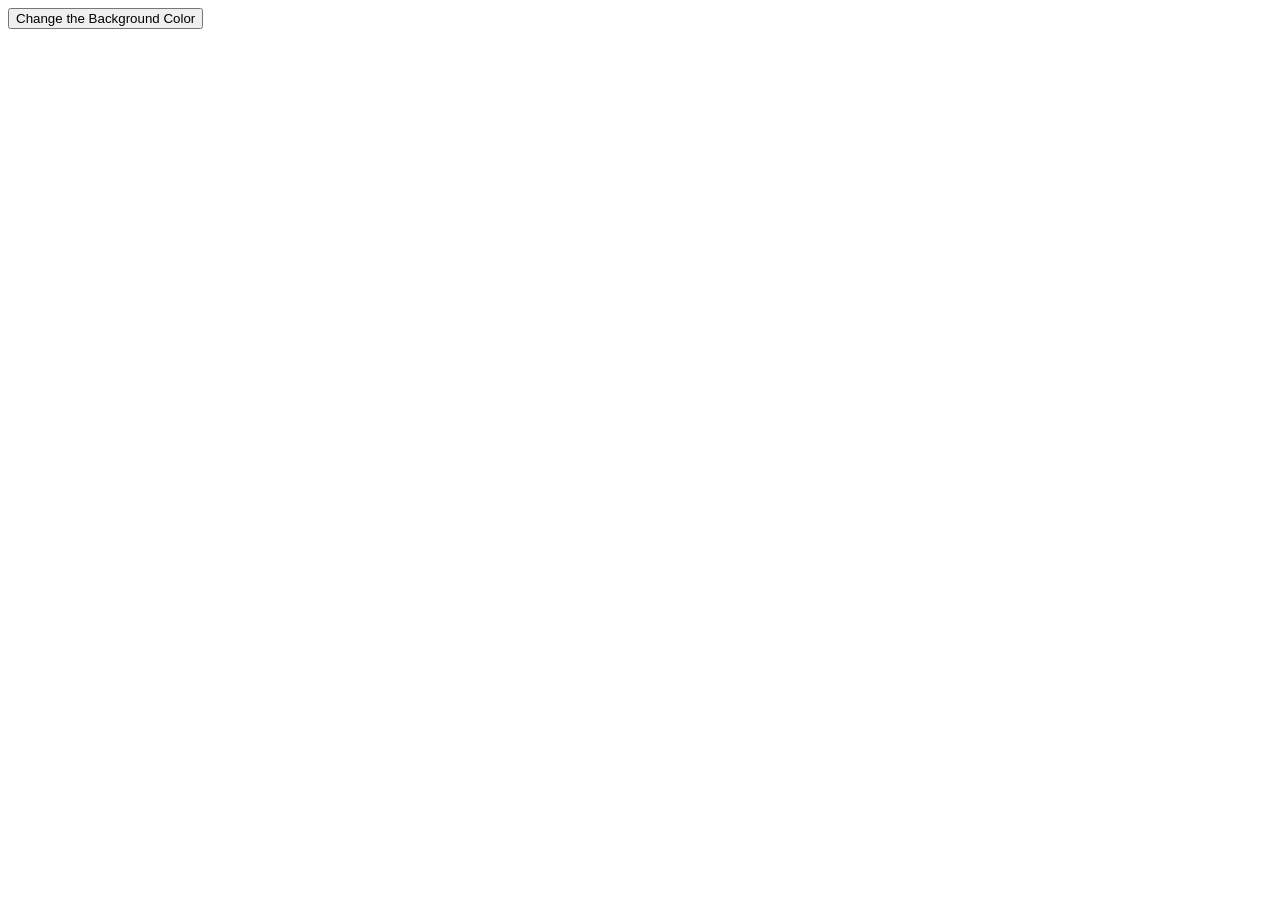
<file: 11_javascript-refresher/07_dom.html>
<html lang="en">
<head>
    <link href="https://fonts.googleapis.com/css2?family=Baloo+2&display=swap" rel="stylesheet">
    <meta charset="UTF-8">
    <meta name="viewport" content="width=device-width, initial-scale=1.0">
    <title>dom html</title>
</head> 

<body>
    <button id="colorBtn">Change the Background Color</button>
    <p id="colorDisplay"></p>
    <p id="timeOutMessage"></p>

    <script>
        document.getElementById("colorBtn").addEventListener('click', function() {
            const color = prompt("What's your favorite color?")

            if (color) {
                document.body.style.backgroundColor = color
                document.getElementById('colorDisplay').innerText = `Your favorite color: ${color}`
            }
        })

        setTimeout(function() {
            document.getElementById('timeOutMessage').innerText = "This message appears after 2 seconds"
        }, 2000)
    </script>   
</body>
</html>
</file>
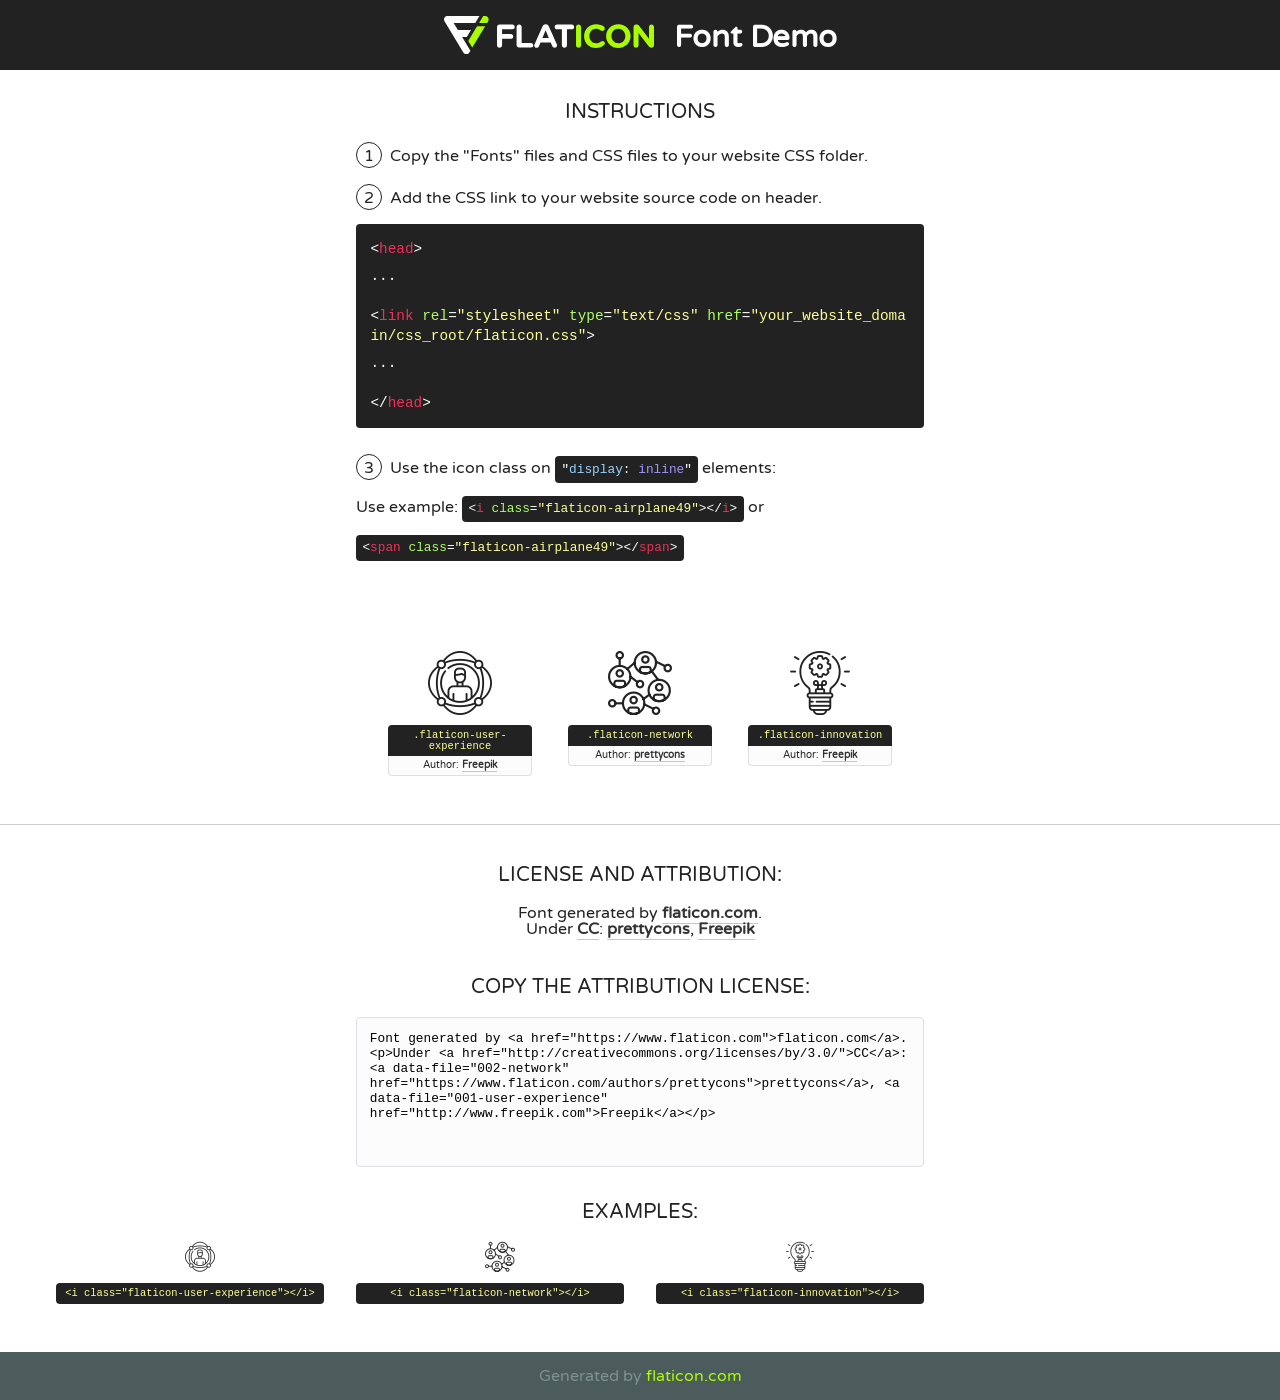
<file: personal-portfolio/fonts/flaticon/font/flaticon.html>
<!DOCTYPE html>
<!--
  Flaticon icon font: Flaticon
  Creation date: 08/05/2020 12:03
-->
<html>
<!DOCTYPE html>
<html>

<head>
    <title>Flaticon WebFont</title>
    <link href="http://fonts.googleapis.com/css?family=Varela+Round" rel="stylesheet" type="text/css" />
    <link rel="stylesheet" type="text/css" href="flaticon.css">
    <meta charset="UTF-8">
    <style>
    html, body, div, span, applet, object, iframe,
    h1, h2, h3, h4, h5, h6, p, blockquote, pre,
    a, abbr, acronym, address, big, cite, code,
    del, dfn, em, img, ins, kbd, q, s, samp,
    small, strike, strong, sub, sup, tt, var,
    b, u, i, center,
    dl, dt, dd, ol, ul, li,
    fieldset, form, label, legend,
    table, caption, tbody, tfoot, thead, tr, th, td,
    article, aside, canvas, details, embed, 
    figure, figcaption, footer, header, hgroup, 
    menu, nav, output, ruby, section, summary,
    time, mark, audio, video {
        margin: 0;
        padding: 0;
        border: 0;
        font-size: 100%;
        font: inherit;
        vertical-align: baseline;
    }
    /* HTML5 display-role reset for older browsers */
    article, aside, details, figcaption, figure, 
    footer, header, hgroup, menu, nav, section {
        display: block;
    }
    body {
        line-height: 1;
    }
    ol, ul {
        list-style: none;
    }
    blockquote, q {
        quotes: none;
    }
    blockquote:before, blockquote:after,
    q:before, q:after {
        content: '';
        content: none;
    }
    table {
        border-collapse: collapse;
        border-spacing: 0;
    }
    body {
        font-family: 'Varela Round', Helvetica, Arial, sans-serif;
        font-size: 16px;
        color: #222;
    }
    a {
        color: #333;
        border-bottom: 1px solid #a9fd00;
        font-weight: bold;
        text-decoration: none;
    }
    * {
        -moz-box-sizing: border-box;
        -webkit-box-sizing: border-box;
        box-sizing: border-box;
        margin: 0;
        padding: 0;
    }
    [class^="flaticon-"]:before, [class*=" flaticon-"]:before, [class^="flaticon-"]:after, [class*=" flaticon-"]:after {
        font-family: Flaticon;
        font-size: 30px;
        font-style: normal;
        margin-left: 20px;
        color: #333;
    }
    .wrapper {
        max-width: 600px;
        margin: auto;
        padding: 0 1em;
    }
    .title {
        font-size: 1.25em;
        text-align: center;
        margin-bottom: 1em;
        text-transform: uppercase;
    }
    header {
        text-align: center;
        background-color: #222;
        color: #fff;
        padding: 1em;
    }
    header .logo {
        width: 210px;
        height: 38px;
        display: inline-block;
        vertical-align: middle;
        margin-right: 1em;
        border: none;
    }
    header strong {
        font-size: 1.95em;
        font-weight: bold;
        vertical-align: middle;
        margin-top: 5px;
        display: inline-block;
    }
    .demo {
        margin: 2em auto;
        line-height: 1.25em;
    }
    .demo ul li {
        margin-bottom: 1em;
    }
    .demo ul li .num {
        color: #222;
        border-radius: 20px;
        display: inline-block;
        width: 26px;
        padding: 3px;
        height: 26px;
        text-align: center;
        margin-right: 0.5em;
        border: 1px solid #222;
    }
    .demo ul li code {
        background-color: #222;
        border-radius: 4px;
        padding: 0.25em 0.5em;
        display: inline-block;
        color: #fff;
        font-family: Consolas,Monaco,Lucida Console,Liberation Mono,DejaVu Sans Mono,Bitstream Vera Sans Mono,Courier New, monospace;
        font-weight: lighter;
        margin-top: 1em;
        font-size: 0.8em;
        word-break: break-all;
    }
    .demo ul li code.big {
        padding: 1em;
        font-size: 0.9em;
    }
    .demo ul li code .red {
        color: #EF3159;
    }
    .demo ul li code .green {
        color: #ACFF65;
    }
    .demo ul li code .yellow {
        color: #FFFF99;
    }
    .demo ul li code .blue {
        color: #99D3FF;
    }
    .demo ul li code .purple {
        color: #A295FF;
    }
    .demo ul li code .dots {
        margin-top: 0.5em;
        display: block;
    }
    #glyphs {
        border-bottom: 1px solid #ccc;
        padding: 2em 0;
        text-align: center;
    }
    .glyph {
        display: inline-block;
        width: 9em;
        margin: 1em;
        text-align: center;
        vertical-align: top;
        background: #FFF;
    }
    .glyph .glyph-icon {
        padding: 10px;
        display: block;
        font-family:"Flaticon";
        font-size: 64px;
        line-height: 1;
    }
    .glyph .glyph-icon:before {
        font-size: 64px;
        color: #222;
        margin-left: 0;
    }
    .class-name {
        font-size: 0.65em;
        background-color: #222;
        color: #fff;
        border-radius: 4px 4px 0 0;
        padding: 0.5em;
        color: #FFFF99;
        font-family: Consolas,Monaco,Lucida Console,Liberation Mono,DejaVu Sans Mono,Bitstream Vera Sans Mono,Courier New, monospace;
    }
    .author-name {
        font-size: 0.6em;
        background-color: #fcfcfd;
        border: 1px solid #DEDEE4;
        border-top: 0;
        border-radius: 0 0 4px 4px;
        padding: 0.5em;
    }
    .class-name:last-child {
        font-size: 10px;
        color:#888;
    }
    .class-name:last-child a {
        font-size: 10px;
        color:#555;
    }
    .class-name:last-child a:hover {
        color:#a9fd00;
    }
    .glyph > input {
        display: block;
        width: 100px;
        margin: 5px auto;
        text-align: center;
        font-size: 12px;
        cursor: text;
    }
    .glyph > input.icon-input {
        font-family:"Flaticon";
        font-size: 16px;
        margin-bottom: 10px;
    }
    .attribution .title {
        margin-top: 2em;
    }
    .attribution textarea {
        background-color: #fcfcfd;
        padding: 1em;
        border: none;
        box-shadow: none;
        border: 1px solid #DEDEE4;
        border-radius: 4px;
        resize: none;
        width: 100%;
        height: 150px;
        font-size: 0.8em;
        font-family: Consolas,Monaco,Lucida Console,Liberation Mono,DejaVu Sans Mono,Bitstream Vera Sans Mono,Courier New, monospace;
        -webkit-appearance: none;
    }
    .iconsuse {
        margin: 2em auto;
        text-align: center;
        max-width: 1200px;
    }
    .iconsuse:after {
        content: '';
        display: table;
        clear: both;
    }
    .iconsuse .image {
        float: left;
        width: 25%;
        padding: 0 1em;
    }
    .iconsuse .image p {
        margin-bottom: 1em;
    }
    .iconsuse .image span {
        display: block;
        font-size: 0.65em;
        background-color: #222;
        color: #fff;
        border-radius: 4px;
        padding: 0.5em;
        color: #FFFF99;
        margin-top: 1em;
        font-family: Consolas,Monaco,Lucida Console,Liberation Mono,DejaVu Sans Mono,Bitstream Vera Sans Mono,Courier New, monospace;
    }
    #footer {
        text-align: center;
        background-color: #4C5B5C;
        color: #7c9192;
        padding: 1em;
    }
    #footer a {
        border: none;
        color: #a9fd00;
        font-weight: normal;
    }
    @media (max-width: 960px) {
        .iconsuse .image {
            width: 50%;
        }
    }
    @media (max-width: 560px) {
        .iconsuse .image {
            width: 100%;
        }
    }
    </style>
</head>

<body class="characters-off">

    <header>
        <a href="https://www.flaticon.com" target="_blank" class="logo">
            <svg version="1.1" xmlns="http://www.w3.org/2000/svg" xmlns:xlink="http://www.w3.org/1999/xlink" xmlns:a="http://ns.adobe.com/AdobeSVGViewerExtensions/3.0/" viewBox="0 0 560.875 102.036" enable-background="new 0 0 560.875 102.036" xml:space="preserve">
                <defs>
                </defs>
                <g>
                    <g class="letters">
                        <path fill="#ffffff" d="M141.596,29.675c0-3.777,2.985-6.767,6.764-6.767h34.438c3.426,0,6.15,2.728,6.15,6.15
                        c0,3.43-2.724,6.149-6.15,6.149h-27.674v13.091h23.719c3.429,0,6.151,2.724,6.151,6.15c0,3.43-2.723,6.149-6.151,6.149h-23.719
                        v17.574c0,3.773-2.986,6.761-6.764,6.761c-3.779,0-6.764-2.989-6.764-6.761V29.675z"></path>
                        <path fill="#ffffff" d="M193.844,29.149c0-3.781,2.985-6.767,6.764-6.767c3.776,0,6.763,2.985,6.763,6.767v42.957h25.039
                        c3.426,0,6.149,2.726,6.149,6.153c0,3.425-2.723,6.15-6.149,6.15h-31.802c-3.779,0-6.764-2.986-6.764-6.768V29.149z"></path>
                        <path fill="#ffffff" d="M241.891,75.71l21.438-48.407c1.492-3.341,4.215-5.357,7.906-5.357h0.792
                        c3.686,0,6.323,2.017,7.815,5.357l21.439,48.407c0.436,0.967,0.701,1.845,0.701,2.723c0,3.602-2.809,6.501-6.414,6.501
                        c-3.161,0-5.269-1.845-6.499-4.655l-4.132-9.661h-27.059l-4.301,10.102c-1.144,2.631-3.426,4.214-6.237,4.214
                        c-3.517,0-6.24-2.81-6.24-6.325C241.1,77.64,241.451,76.677,241.891,75.71z M279.932,58.666l-8.521-20.297l-8.526,20.297H279.932
                        z"></path>
                        <path fill="#ffffff" d="M314.864,35.387H301.86c-3.429,0-6.239-2.813-6.239-6.238c0-3.429,2.811-6.24,6.239-6.24h39.533
                        c3.426,0,6.237,2.811,6.237,6.24c0,3.425-2.811,6.238-6.237,6.238h-13.001v42.785c0,3.773-2.99,6.761-6.764,6.761
                        c-3.779,0-6.764-2.989-6.764-6.761V35.387z"></path>
                        <path fill="#A9FD00" d="M352.615,29.149c0-3.781,2.985-6.767,6.767-6.767c3.774,0,6.761,2.985,6.761,6.767v49.024
                        c0,3.773-2.987,6.761-6.761,6.761c-3.781,0-6.767-2.989-6.767-6.761V29.149z"></path>
                        <path fill="#A9FD00" d="M374.132,53.836v-0.179c0-17.481,13.178-31.801,32.065-31.801c9.22,0,15.459,2.458,20.557,6.238
                        c1.402,1.054,2.637,2.985,2.637,5.357c0,3.692-2.985,6.59-6.681,6.59c-1.845,0-3.071-0.702-4.044-1.319
                        c-3.776-2.813-7.729-4.393-12.562-4.393c-10.364,0-17.831,8.611-17.831,19.154v0.173c0,10.542,7.291,19.329,17.831,19.329
                        c5.715,0,9.492-1.756,13.359-4.834c1.049-0.874,2.458-1.491,4.039-1.491c3.429,0,6.325,2.813,6.325,6.236
                        c0,2.106-1.056,3.78-2.282,4.834c-5.539,4.834-12.036,7.733-21.878,7.733C387.572,85.464,374.132,71.493,374.132,53.836z"></path>
                        <path fill="#A9FD00" d="M433.009,53.836v-0.179c0-17.481,13.79-31.801,32.766-31.801c18.981,0,32.592,14.143,32.592,31.628v0.173
                        c0,17.483-13.785,31.807-32.769,31.807C446.625,85.464,433.009,71.32,433.009,53.836z M484.224,53.836v-0.179
                        c0-10.539-7.725-19.326-18.626-19.326c-10.893,0-18.449,8.611-18.449,19.154v0.173c0,10.542,7.73,19.329,18.626,19.329
                        C476.676,72.986,484.224,64.378,484.224,53.836z"></path>
                        <path fill="#A9FD00" d="M506.233,29.321c0-3.774,2.99-6.763,6.767-6.763h1.401c3.252,0,5.183,1.583,7.029,3.953l26.093,34.265
                        V29.059c0-3.692,2.99-6.677,6.681-6.677c3.683,0,6.671,2.985,6.671,6.677v48.934c0,3.78-2.987,6.765-6.764,6.765h-0.436
                        c-3.257,0-5.188-1.581-7.034-3.953l-27.056-35.492v32.944c0,3.687-2.985,6.676-6.678,6.676c-3.683,0-6.673-2.989-6.673-6.676
                        V29.321z"></path>
                    </g>
                    <g class="insignia">
                        <path fill="#ffffff" d="M48.372,56.137h12.517l11.156-18.537H37.186L25.688,18.539h57.825L94.668,0H9.271
                        C5.925,0,2.842,1.801,1.198,4.716c-1.644,2.907-1.593,6.482,0.134,9.343l50.38,83.501c1.678,2.781,4.689,4.476,7.938,4.476
                        c3.246,0,6.257-1.695,7.935-4.476l2.898-4.804L48.372,56.137z"></path>
                        <g class="i">
                            <path fill="#A9FD00" d="M93.575,18.539h0.031v0.004l21.652,0.004l2.705-4.488c1.727-2.861,1.778-6.436,0.133-9.343
                            C116.454,1.801,113.371,0,110.026,0h-5.294L93.575,18.539z"></path>
                            <polygon fill="#A9FD00" points="88.291,27.356 64.725,66.486 75.519,84.404 109.942,27.356"></polygon>
                        </g>
                    </g>
                </g>
            </svg>
        </a>
        <strong>Font Demo</strong>
    </header>


    <section class="demo wrapper">

        <p class="title">Instructions</p>

        <ul>
            <li>
                <span class="num">1</span>Copy the "Fonts" files and CSS files to your website CSS folder.
            </li>
            <li>
                <span class="num">2</span>Add the CSS link to your website source code on header.
                <code class="big">
                    &lt;<span class="red">head</span>&gt;
                    <br/><span class="dots">...</span>
                    <br/>&lt;<span class="red">link</span> <span class="green">rel</span>=<span class="yellow">"stylesheet"</span> <span class="green">type</span>=<span class="yellow">"text/css"</span> <span class="green">href</span>=<span class="yellow">"your_website_domain/css_root/flaticon.css"</span>&gt;
                    <br/><span class="dots">...</span>
                    <br/>&lt;/<span class="red">head</span>&gt;
                </code>
            </li>

            <li>
                <p>
                    <span class="num">3</span>Use the icon class on <code>"<span class="blue">display</span>:<span class="purple"> inline</span>"</code> elements:
                    <br />
                    Use example: <code>&lt;<span class="red">i</span> <span class="green">class</span>=<span class="yellow">&quot;flaticon-airplane49&quot;</span>&gt;&lt;/<span class="red">i</span>&gt;</code> or <code>&lt;<span class="red">span</span> <span class="green">class</span>=<span class="yellow">&quot;flaticon-airplane49&quot;</span>&gt;&lt;/<span class="red">span</span>&gt;</code>
            </li>
        </ul>

    </section>




   <section id="glyphs">          
    
      
        <div class="glyph"><div class="glyph-icon flaticon-user-experience"></div>
            <div class="class-name">.flaticon-user-experience</div>
            <div class="author-name">Author: <a data-file="001-user-experience" href="http://www.freepik.com">Freepik</a> </div> 
        </div>        
        
        <div class="glyph"><div class="glyph-icon flaticon-network"></div>
            <div class="class-name">.flaticon-network</div>
            <div class="author-name">Author: <a data-file="002-network" href="https://www.flaticon.com/authors/prettycons">prettycons</a> </div> 
        </div>        
        
        <div class="glyph"><div class="glyph-icon flaticon-innovation"></div>
            <div class="class-name">.flaticon-innovation</div>
            <div class="author-name">Author: <a data-file="003-innovation" href="http://www.freepik.com">Freepik</a> </div> 
        </div>        
        

    </section>



    <section class="attribution wrapper"   style="text-align:center;">

      <div class="title">License and attribution:</div><div class="attrDiv">Font generated by <a href="https://www.flaticon.com">flaticon.com</a>. <div><p>Under <a href="http://creativecommons.org/licenses/by/3.0/">CC</a>: <a data-file="002-network" href="https://www.flaticon.com/authors/prettycons">prettycons</a>, <a data-file="001-user-experience" href="http://www.freepik.com">Freepik</a></p>  </div>
      </div>
      <div class="title">Copy the Attribution License:</div>

    <textarea onclick="this.focus();this.select();">Font generated by &lt;a href=&quot;https://www.flaticon.com&quot;&gt;flaticon.com&lt;/a&gt;. <p>Under <a href="http://creativecommons.org/licenses/by/3.0/">CC</a>: <a data-file="002-network" href="https://www.flaticon.com/authors/prettycons">prettycons</a>, <a data-file="001-user-experience" href="http://www.freepik.com">Freepik</a></p>  
     </textarea>

    </section>

    <section class="iconsuse">

          <div class="title">Examples:</div>            
             
            <div class="image">
                <p>
                    <i class="glyph-icon flaticon-user-experience"></i> 
                    <span>&lt;i class=&quot;flaticon-user-experience&quot;&gt;&lt;/i&gt;</span>
                </p>
            </div>
            
            <div class="image">
                <p>
                    <i class="glyph-icon flaticon-network"></i> 
                    <span>&lt;i class=&quot;flaticon-network&quot;&gt;&lt;/i&gt;</span>
                </p>
            </div>
            
            <div class="image">
                <p>
                    <i class="glyph-icon flaticon-innovation"></i> 
                    <span>&lt;i class=&quot;flaticon-innovation&quot;&gt;&lt;/i&gt;</span>
                </p>
            </div>
                       
        </div>
                            
    </section>

<div id="footer">
    <div>Generated by <a href="https://www.flaticon.com">flaticon.com</a>
    </div>
</div>



</body>
</html>
</file>
<file: personal-portfolio/fonts/flaticon/font/flaticon.css>
/*
  	Flaticon icon font: Flaticon
  	Creation date: 08/05/2020 12:03
  	*/

@font-face {
  font-family: "Flaticon";
  src: url("./Flaticon.eot");
  src: url("./Flaticon.eot?#iefix") format("embedded-opentype"),
       url("./Flaticon.woff2") format("woff2"),
       url("./Flaticon.woff") format("woff"),
       url("./Flaticon.ttf") format("truetype"),
       url("./Flaticon.svg#Flaticon") format("svg");
  font-weight: normal;
  font-style: normal;
}

@media screen and (-webkit-min-device-pixel-ratio:0) {
  @font-face {
    font-family: "Flaticon";
    src: url("./Flaticon.svg#Flaticon") format("svg");
  }
}

[class^="flaticon-"]:before, [class*=" flaticon-"]:before,
[class^="flaticon-"]:after, [class*=" flaticon-"]:after {   
  font-family: Flaticon;
        font-size: 20px;
font-style: normal;
margin-left: 20px;
}

.flaticon-user-experience:before { content: "\f100"; }
.flaticon-network:before { content: "\f101"; }
.flaticon-innovation:before { content: "\f102"; }
</file>
